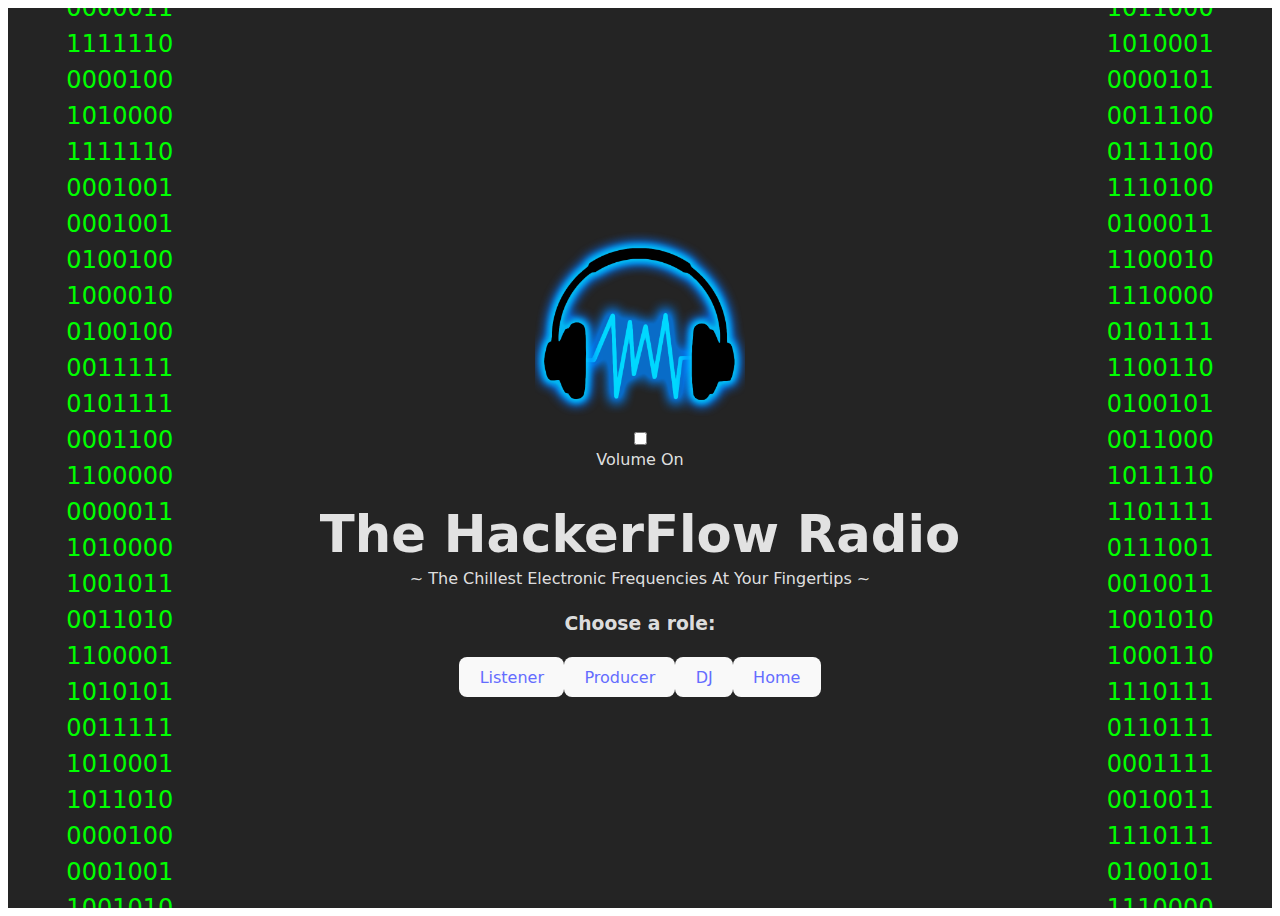
<file: frontend/index.html>
<!doctype html>
<html lang="en">
    <head>
        <meta charset="UTF-8" />
        <link rel="icon" type="image/png" href="https://img.icons8.com/external-kiranshastry-gradient-kiranshastry/64/external-headphones-communication-kiranshastry-gradient-kiranshastry.png" />
        <meta name="viewport" content="width=device-width, initial-scale=1.0" />
        <title>The HackerFlow Radio</title>
        <link href="group9.css" rel="stylesheet">
    </head>
    <body>
        
        <div class="body-wrapper">
            <div class="binary-left">
                <div class="binary-stream1"></div>
                <div class="binary-stream2"></div>
                <div class="binary-stream1"></div>
                <div class="binary-stream2"></div>
                <div class="binary-stream1"></div>
                <div class="binary-stream2"></div>
                <div class="binary-stream1"></div>
            </div>
            <div class="home-wrapper">
                <div class="title">
                    <img class="logo" src="assets/headphones.png" alt="headphones"/>
                    <input type="checkbox" id="volume-on" checked> Volume On
                    <audio id="logo-audio" src="./assets/techno-fest.mp3" preload="auto"></audio>
                    <script src="scripts/logo-music.js"></script>
                    
                    <h1>The HackerFlow Radio</h1>
                    <i>~ The Chillest Electronic Frequencies At Your Fingertips ~</i>
                    <h3>Choose a role:</h3>
                </div>
                <div class="navbar">
                    <button type="button"> <a href="pages/listener.html">Listener</a></button>
                    <button type="button"> <a href="pages/producer/index.html">Producer</a></button>
                    <button type="button"> <a href="pages/DJ.html">DJ</a></button>
                    <button type="button"> <a href="#">Home</a></button>
                </div>
            </div>
            <div class="binary-right">
                <div class="binary-stream1"></div>
                <div class="binary-stream2"></div>
                <div class="binary-stream1"></div>
                <div class="binary-stream2"></div>
                <div class="binary-stream1"></div>
                <div class="binary-stream2"></div>
                <div class="binary-stream1"></div>
            </div>
            <script src="scripts/binary-stream.js"></script>
        </div>
    </body>
</html>
</file>
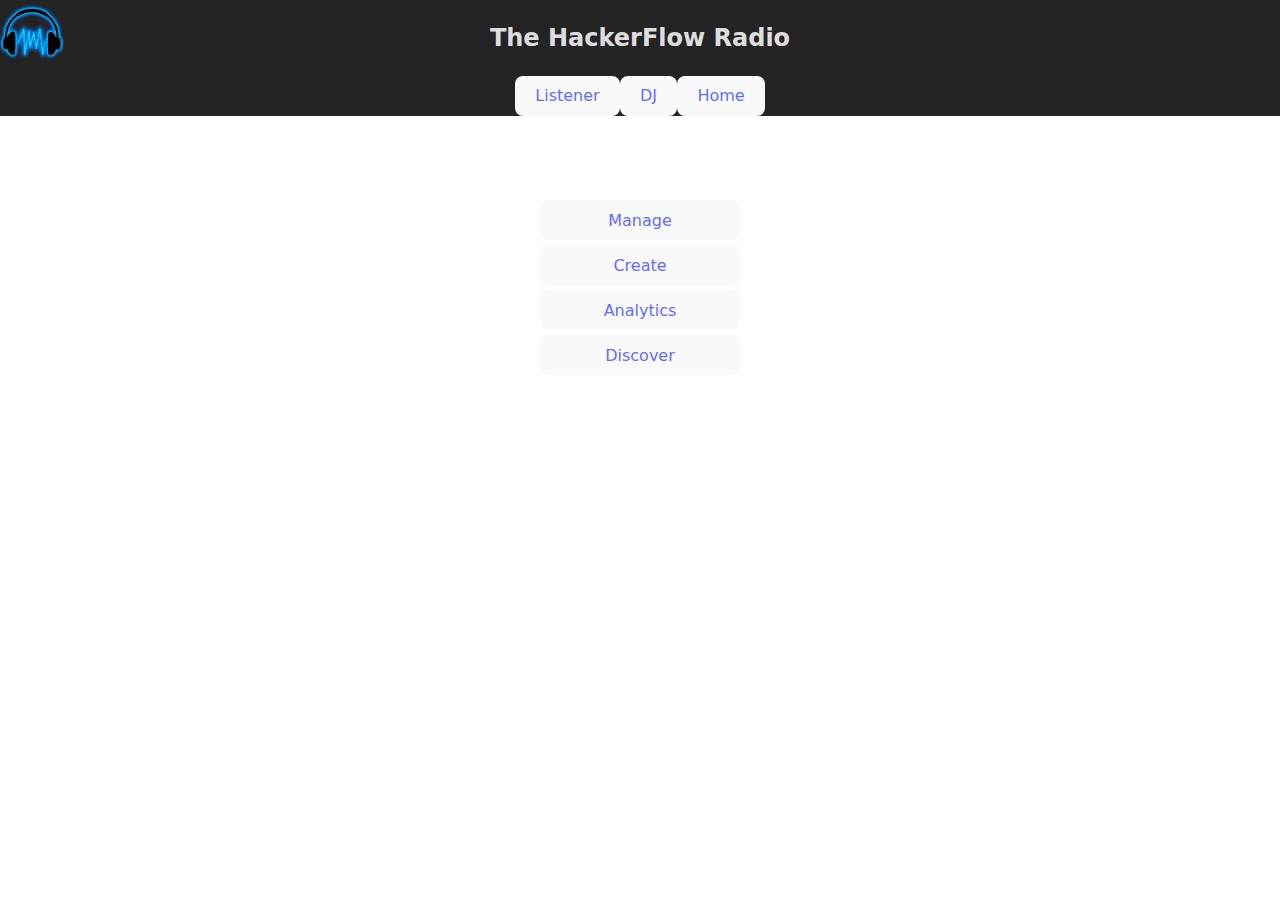
<file: frontend/pages/producer/index.html>
<!doctype html>
<html lang="en">
    <head>
        <meta charset="UTF-8" />
        <link rel="icon" type="image/png" href="https://img.icons8.com/external-kiranshastry-gradient-kiranshastry/64/external-headphones-communication-kiranshastry-gradient-kiranshastry.png" />
        <meta name="viewport" content="width=device-width, initial-scale=1.0" />
        <title>The HackerFlow Radio</title>
        <link href="../../styles/producer.css" rel="stylesheet">
    </head>
    <body style="margin: 0; padding: 0; position: relative;">
        <img class="logo" src="../../assets/headphones.png" alt="headphones" style="position: absolute; top: 0; left: 0; width: 64px; height: 64px;"/>
        
        <div class="home-wrapper" style="text-align: center; margin-top: 0;">
            <div class="title">
                <h2>The HackerFlow Radio</h2>
            </div>
            <div class="navbar">
                <button type="button"> <a href="../listener.html">Listener</a></button>
                <button type="button"> <a href="../DJ.html">DJ</a></button>
                <button type="button"> <a href="../../index.html">Home</a></button>
            </div>
        </div>

        <div style="position: absolute; top: 250%; left: 50%; transform: translate(-50%, -50%);">
            <ul style="list-style-type: none; padding: 0; margin: 0;">
                <li style="margin-bottom: 5px;"><button type="button" style="display: block; width: 200px; height: 40px;"><a href="manage.html">Manage</a></button></li>
                <li style="margin-bottom: 5px;"><button type="button" style="display: block; width: 200px; height: 40px;"><a href="create.html">Create</a></button></li>
                <li style="margin-bottom: 5px;"><button type="button" style="display: block; width: 200px; height: 40px;"><a href="analytics.html">Analytics</a></button></li>
                <li style="margin-bottom: 5px;"><button type="button" style="display: block; width: 200px; height: 40px;"><a href="discover.html">Discover</a></button></li>
            </ul>
        </div>        
        
        <div class="active-page-wrapper">
        </div>
    </body>
</html>
</file>
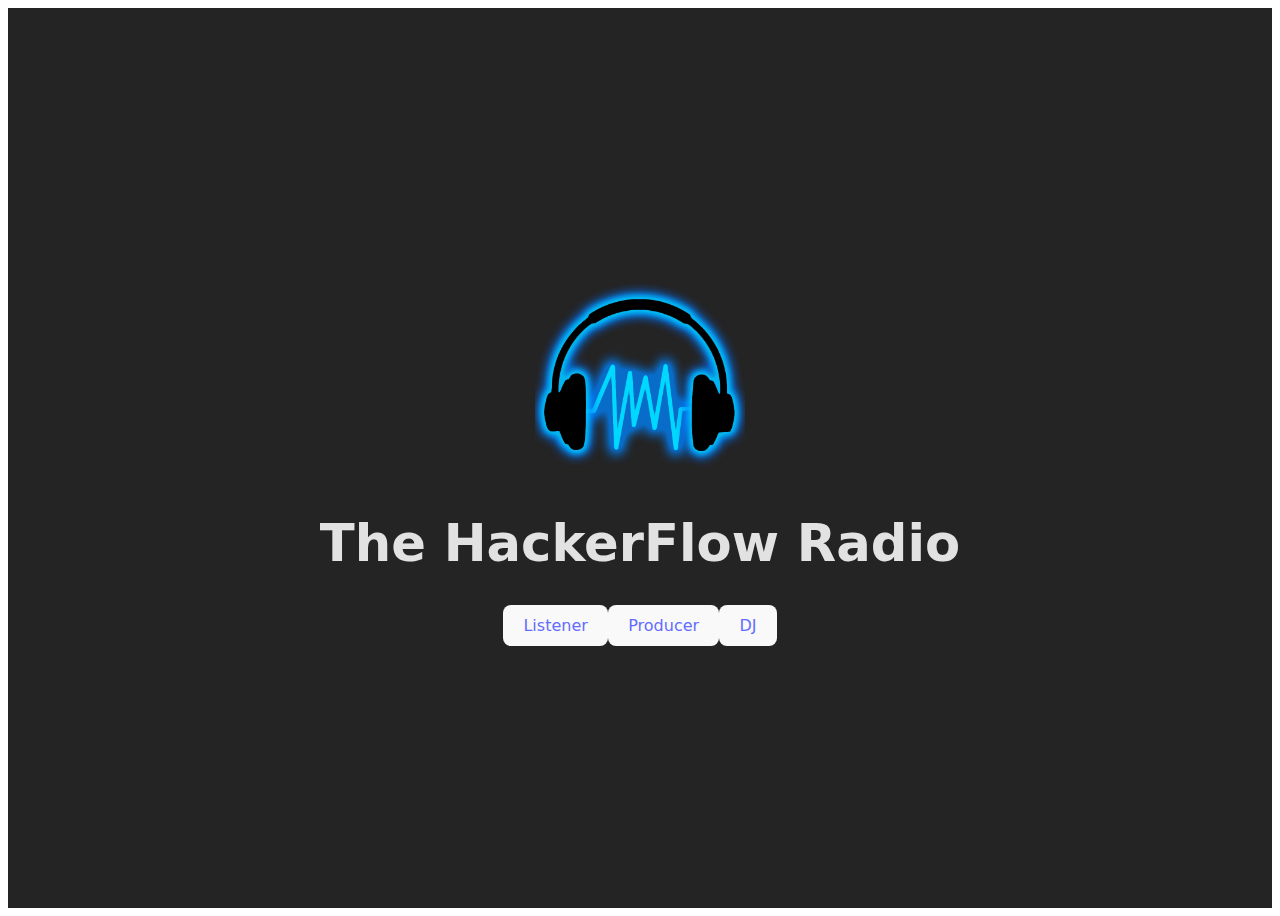
<file: frontend/common-index.html>
<!doctype html>
<html lang="en">
    <head>
        <meta charset="UTF-8" />
        <link rel="icon" type="image/png" href="https://img.icons8.com/external-kiranshastry-gradient-kiranshastry/64/external-headphones-communication-kiranshastry-gradient-kiranshastry.png" />
        <meta name="viewport" content="width=device-width, initial-scale=1.0" />
        <title>The HackerFlow Radio</title>
        <link href="common-styles.css" rel="stylesheet">
    </head>
    <body>
        <div class="body-wrapper">
            <div class="home-wrapper">
                <div class="title">
                    <img class="logo" src="assets/headphones.png" alt="headphones"/>
                    <h1>The HackerFlow Radio</h1>
                </div>
                <div class="navbar">
                    <button type="button"> <a href="pages/listener.html">Listener</a></button>
                    <button type="button"> <a href="pages/producer.html">Producer</a></button>
                    <button type="button"> <a href="pages/DJ.html">DJ</a></button>
                </div>
            </div>
            <div class="active-page-wrapper">
            </div>
        </div>
    </body>
</html>
</file>
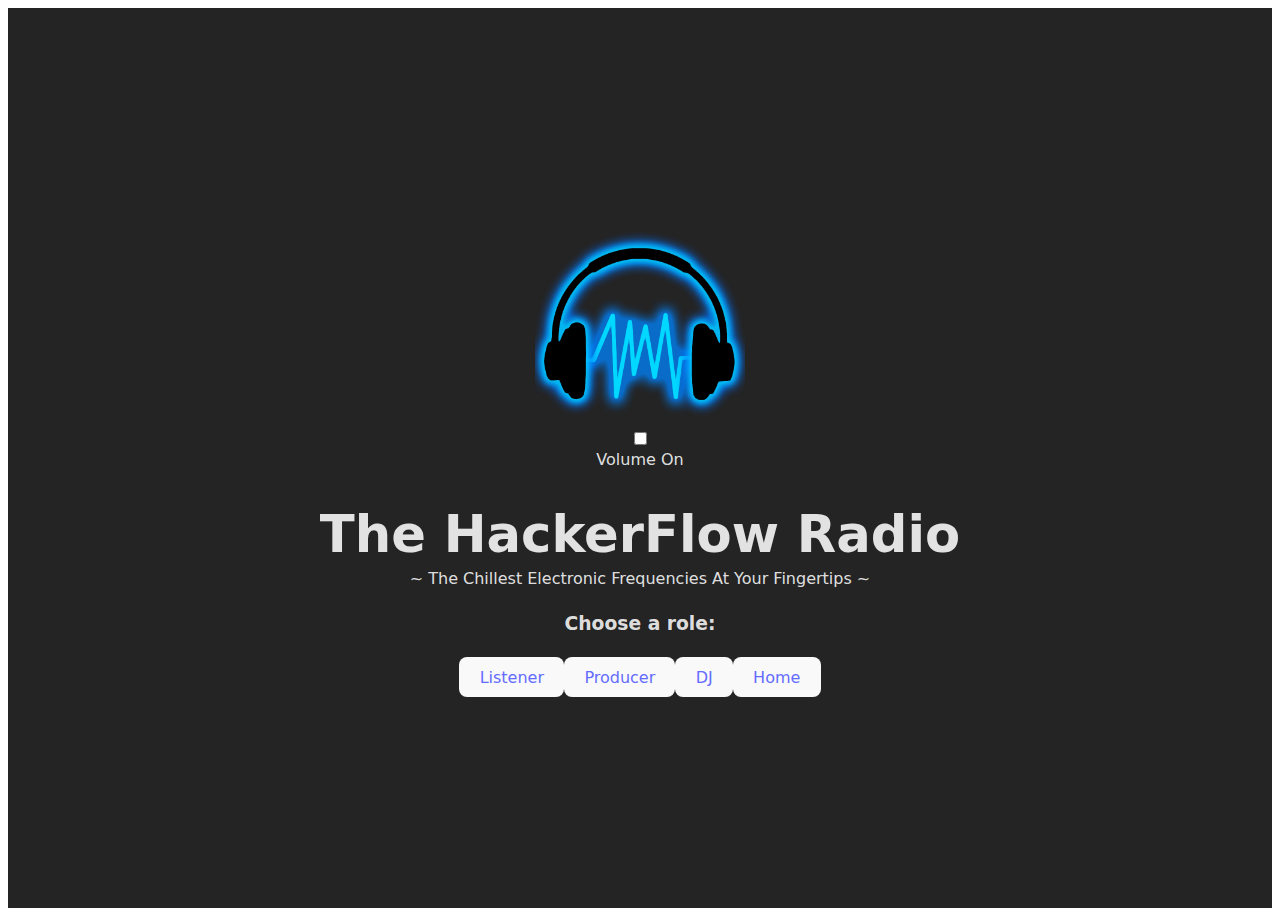
<file: frontend/pages/DJ.html>
<!doctype html>
<html lang="en">
    <head>
        <meta charset="UTF-8" />
        <link rel="icon" type="image/png" href="https://img.icons8.com/external-kiranshastry-gradient-kiranshastry/64/external-headphones-communication-kiranshastry-gradient-kiranshastry.png" />
        <meta name="viewport" content="width=device-width, initial-scale=1.0" />
        <title>The HackerFlow Radio</title>
        <link href="../group9.css" rel="stylesheet" type="text/css">
        <link href="../styles/dj.css" rel="stylesheet" type="text/css">
    </head>

    <body>
        <img class="logo" src="../assets/headphones.png" alt="headphones" style="position: absolute; top: 0; left: 0; width: 64px; height: 64px;"/>
        <div class="home-wrapper">
            <div class="title">
                <h2>The HackerFlow Radio</h2>
            </div>

            <div class="navbar">
                <button type="button"> <a href="../pages/listener.html">Listener</a></button>
                <button type="button"> <a href="../pages/producer/index.html">Producer</a></button>
                <button type="button" onclick="alert('Already here!')">DJ</button>
                <button type="button"> <a href="../index.html">Home</a></button>
            </div>
        </div>

        <div class="dj-body-wrapper">
            <div class="dj-name">
                <h1 id="dj-name"></h1>
                <button class="change-name">Change Name</button>
            </div>
            <div class = "dropdown">
                <label for="Time-Slots"></label> 
                <select name="Time-Slots" id="TimeSlots"> 
                    <div class="dropdown-content">
                        <option disabled="disabled" selected="selected" value="choose" selected>Choose a time slot</option>
                        <!-- <option value="12-2">12:00 - 2:00 PM</option> 
                        <option value="2-4">2:00 - 4:00 PM</option> 
                        <option value="4-6">4:00 - 6:00 PM</option> 
                        <option value="6-8">6:00 - 8:00 PM</option>  -->
                    </div>
                </select>
            </div>
            <div class="dj-song-body">
                <table>
                    <tr style="background-color: gray">
                        <th colspan="2" style="font-size: 20px;">Playlist</th>
                    </tr>
                    <tr>
                        <td> 
                            1
                        </td>
                        <td>Segment 1</td>
                    </tr>
                    <tr>
                        <td>
                           2
                        </td>
                        <td>Segment 2</td>
                    </tr>
                    <tr>
                        <td>
                           3
                        </td>
                        <td>Segment 3</td>
                    </tr>
                    <tr>
                        <td>
                            4
                        </td>
                        <td>Segment 4</td>
                    </tr>
                </table>
                <br>
                <button type="button"> <a href="../pages/Search.html">Edit Playlist</a></button>
            </div>
        </div>
        <script src="../scripts/dj.js"></script>
    </body>
</html>
</file>
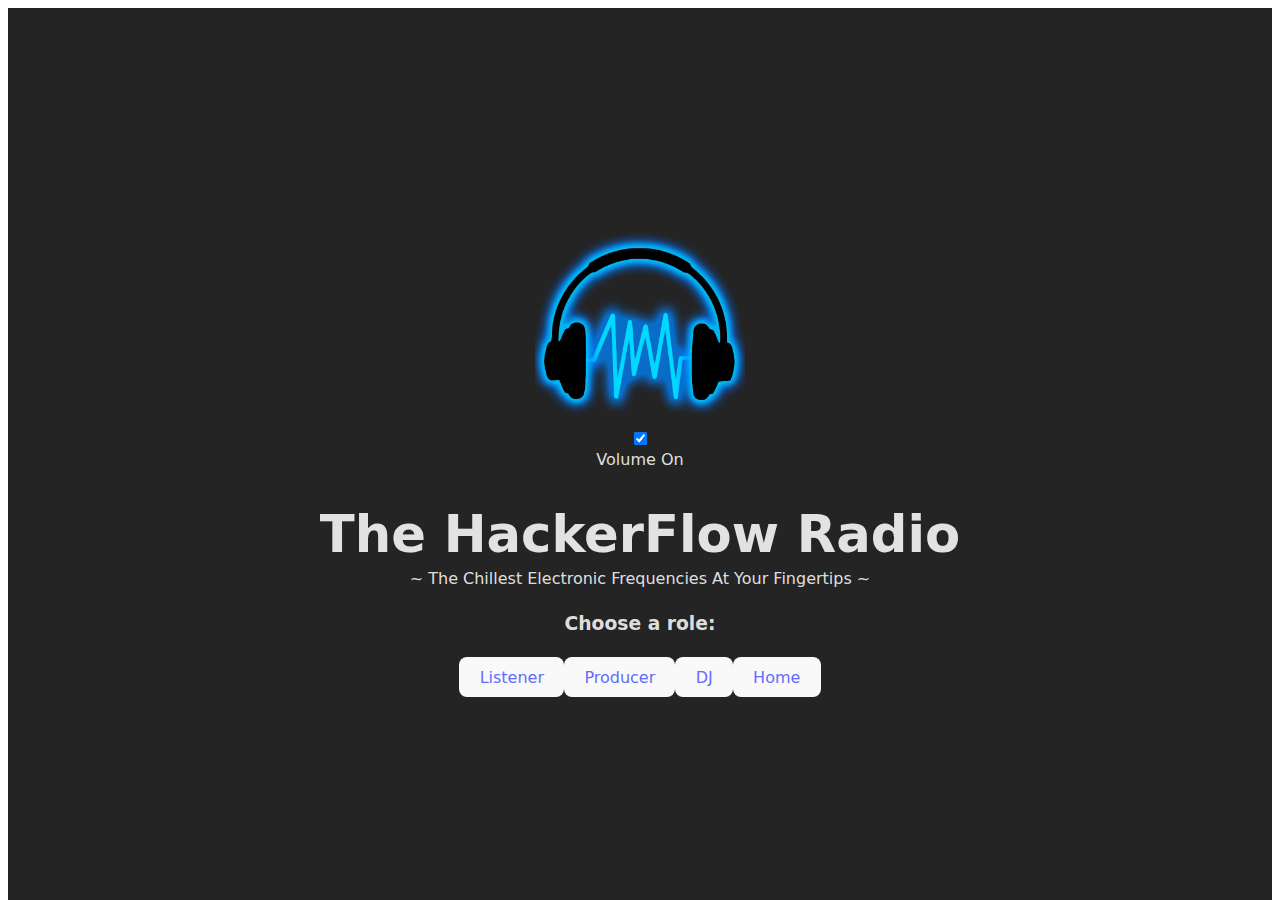
<file: frontend/pages/listener.html>
<!doctype html>
<html lang="en">
    <head>
        <link href="../group9.css" rel="stylesheet" type="text/css">
        <link href="../styles/listener.css" rel="stylesheet" type="text/css">
    </head>
    <body>
        <!----- App Title ----->
        <div class="common-title">
            <img class="logo" src="../assets/headphones.png" alt="headphones" style="width: 64px; height: 64px; padding-right: 10px;"/>
            <h2>The HackerFlow Radio</h2>
        </div>

        <!----- Navigation ----->
        <div class="navbar">
            <button type="button" onclick="alert('Already logging in!')">Listener</button>                
            <button type="button"> <a href="../pages/producer.html">Producer</a></button>
            <button type="button"> <a href="../pages/DJ.html">DJ</a></button>
            <button type="button" onclick="logout()"> <a href="../index.html">Logout</a></button>
        </div>

        <div class="listener-body-wrapper">
            <!----- Welcome message ----->
            <h1 id="listener-name" style="margin: 20px;"></h1>
            <button class="change-name">Change Name</button>

            <!----- Beginning of page body (contains boxes: Preferences and Songs) ----->
            <div class="listener-sub-body-wrapper">
                <!----- PREFERENCES (LEFT BOX) ----->
                <div class="listener-preference-body">
                    <!-- Search -->  
                    <h3>Search a Song:</h3>
                    <div class="listener-search">
                        <!-- No name by default -->
                        <form name="song-form" onsubmit="return validateForm(event)">
                            <label>Song:</label>
                            <input id="search-song" name="search-song" type="text" class="search-input">
                            <input id="search" type="submit" value="Search">
                        </form>
                    </div>   
                    <div class="error-message-container">
                        <p id="error-message" class="error-message"></p>
                    </div>
                    <!-- Genre -->            
                    <h3 style="margin-top: 0;">Select your Genre:</h3>
                    <div class="listener-genre">  
                        <!-- All by default -->                       
                        <button class="genre-button1" type="button">Electronic</button>
                        <button class="genre-button2" type="button">Lo-Fi</button>
                        <button class="genre-button3" type="button">Ambient</button>
                        <button class="genre-button4" type="button">Classical</button>
                    </div>
                    <!-- DJ -->  
                    <h3> Select your DJ:</h3>
                    <div class="listener-dj">
                        <select id="DJ" name="DJ">
                            <!-- All by default -->
                            <option value="AllDJ">All DJ</option>
                            <option value="DJ 1">DJ 1</option>
                            <option value="DJ 2">DJ 2</option>
                            <option value="DJ 3">DJ 3</option>
                        </select>
                    </div>
                </div>

                <!----- DISPLAY SONGS (RIGHT BOX) ----->
                <div class="listener-song-body">
                    <div class="listener-song-checkbox">
                        <!-- Table header -->
                        <ul>
                            <li>
                                <label class="form-control">
                                    <input type="checkbox" name="checkbox" />
                                    Top 5
                                </label>
                            </li>
                            <li>
                                <label class="form-control">
                                    <input type="checkbox" name="checkbox" />
                                    Top 10
                                </label> 
                            </li>
                        </ul>
                        <h2>Upcoming Songs</h2>
                    </div>

                    <!-- Songs Table -->
                    <div class="table-section">
                        <table>
                            <tr style="background-color: gray">
                                <th style="width:35%;">DJ</th>
                                <th style="width:85%;">Songs</th>
                            </tr>
                            <tr>
                                <td> 
                                    <img width="25" height="25" src="https://img.icons8.com/ultraviolet/40/test-account.png" alt="test-account" style="padding-right: 10px;"/>
                                    DJ 1
                                </td>
                                <td>Song 1</td>
                            </tr>
                            <tr>
                                <td>
                                    <img width="25" height="25" src="https://img.icons8.com/ultraviolet/40/test-account.png" alt="test-account" style="padding-right: 10px;"/>
                                    DJ 2
                                </td>
                                <td>Song 2</td>
                            </tr>
                            <tr>
                                <td>
                                    <img width="25" height="25" src="https://img.icons8.com/ultraviolet/40/test-account.png" alt="test-account" style="padding-right: 10px;"/>
                                    DJ 3
                                </td>
                                <td>Song 3</td>
                            </tr>
                            <tr>
                                <td>
                                    <img width="25" height="25" src="https://img.icons8.com/ultraviolet/40/test-account.png" alt="test-account" style="padding-right: 10px;"/>
                                    DJ 4
                                </td>
                                <td>Song 4</td>
                            </tr>
                            <tr>
                                <td>&nbsp;</td>
                                <td>Song 5</td>
                            </tr>
                            <tr>
                                <td>&nbsp;</td>
                                <td>Song 6</td>
                            </tr>
                        </table>
                    </div>
                </div>
            </div>
        </div>

        <!----- SCRIPTS ----->
        <script src="../scripts/login.js"></script>
        <script src="../scripts/listener.js"></script>
    </body>
</html>
</file>
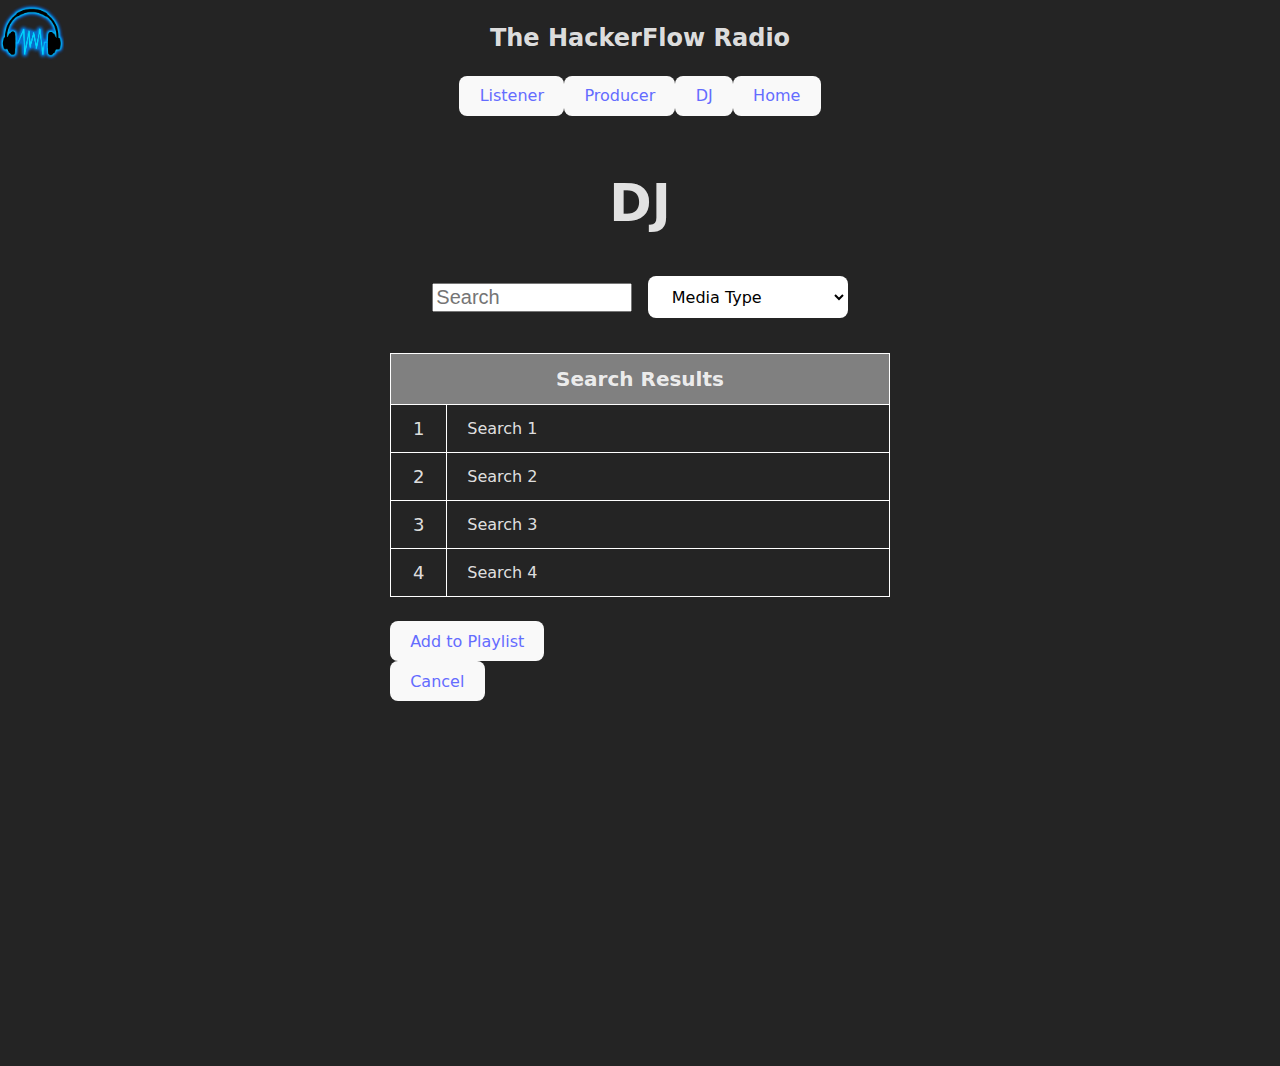
<file: frontend/pages/Search.html>
<!doctype html>
<html lang="en">
    <head>
        <meta charset="UTF-8" />
        <link rel="icon" type="image/png" href="https://img.icons8.com/external-kiranshastry-gradient-kiranshastry/64/external-headphones-communication-kiranshastry-gradient-kiranshastry.png" />
        <meta name="viewport" content="width=device-width, initial-scale=1.0" />
        <title>The HackerFlow Radio</title>
        <link href="../group9.css" rel="stylesheet" type="text/css">
        <link href="../styles/dj.css" rel="stylesheet" type="text/css">
    </head>
    <body>
        <img class="logo" src="../assets/headphones.png" alt="headphones" style="position: absolute; top: 0; left: 0; width: 64px; height: 64px;"/>
        <div class="home-wrapper">
            <div class="title">
                <h2>The HackerFlow Radio</h2>
            </div>
            <div class="navbar">
                <button type="button"> <a href="../pages/listener.html">Listener</a></button>
                <button type="button"> <a href="../pages/producer/index.html">Producer</a></button>
                <button type="button"> <a href="../pages/DJ/DJ.html">DJ</a></button>
                <button type="button"> <a href="../index.html">Home</a></button>
            </div>
        </div>

        <div class="dj-body-wrapper">
            <div class="dj-title">
                <h1>DJ</h1>
            </div>
            <div class="search-filter">
                <div class="search-box">
                    <input type="search" id="search" placeholder="Search" />
                </div>
                &nbsp;&nbsp;&nbsp;
                <div class = "dropdown-media">
                    <select name="Media Type" id="Media Type"> 
                        <div class="dropdown-content">
                            <option disabled="disabled" selected="selected" value="choose" selected>Media Type</option>
                            <option value="Any">Any</option> 
                            <option value="Song">Song</option> 
                            <option value="Ad">Ad</option> 
                            <option value="Talk Segment">Talk Segment</option> 
                        </div>
                    </select>
                </div>
            </div>
            <div class="dj-song-body">
                <table>
                    <tr style="background-color: gray">
                        <th colspan="2" style="font-size: 20px;">Search Results</th>
                    </tr>
                    <tr>
                        <td> 
                            1
                        </td>
                        <td>Search 1</td>
                    </tr>
                    <tr>
                        <td>
                           2
                        </td>
                        <td>Search 2</td>
                    </tr>
                    <tr>
                        <td>
                           3
                        </td>
                        <td>Search 3</td>
                    </tr>
                    <tr>
                        <td>
                            4
                        </td>
                        <td>Search 4</td>
                    </tr>
                </table>
                <br>
                <button type="button"> <a href="">Add to Playlist</a></button>
                <div class="divider"></div>
                <button type="button"> <a href="../pages/DJ.html">Cancel</a></button>
            </div>
        </div>
    </body>
</html>
</file>
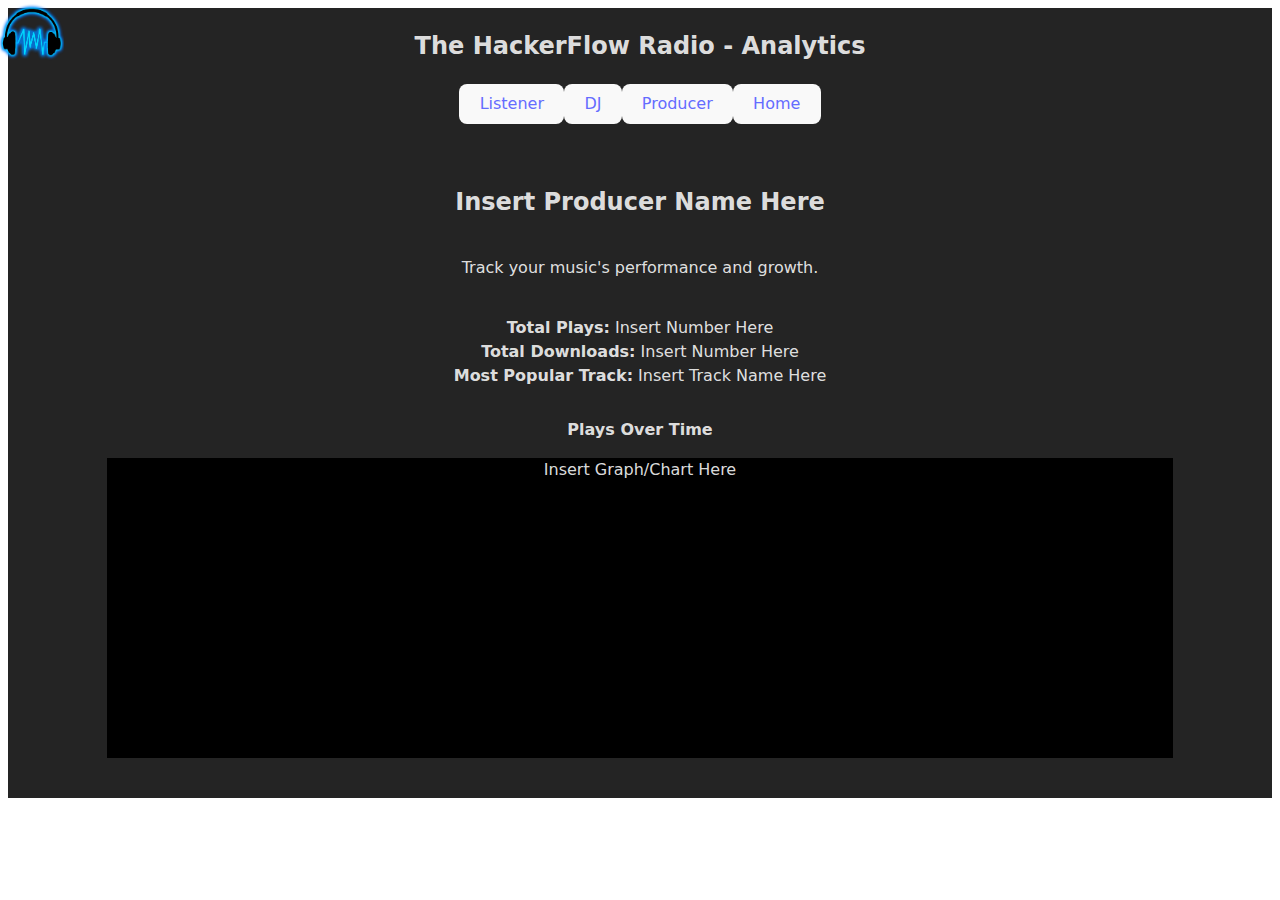
<file: frontend/pages/producer/analytics.html>
<!DOCTYPE html>
<html lang="en">
   <head>
      <meta charset="UTF-8">
      <meta name="viewport" content="width=device-width, initial-scale=1.0">
      <title>Music Analytics Dashboard</title>
      <link rel="stylesheet" href="../../styles/producer.css">
   </head>
   <body>
      <img class="logo" src="../../assets/headphones.png" alt="headphones"
         style="position: absolute; top: 0; left: 0; width: 64px; height: 64px;" />
      <div class="home-wrapper" style="text-align: center; margin-top: 0;">
         <div class="title">
            <h2>The HackerFlow Radio - Analytics</h2>
         </div>
         <div class="navbar">
            <button type="button"> <a href="../listener.html">Listener</a></button>
            <button type="button"> <a href="../DJ.html">DJ</a></button>
            <button type="button"> <a href="index.html">Producer</a></button>
            <button type="button"> <a href="../../index.html">Home</a></button>
         </div>
      </div>

      <!-- Main content -->
      <div class="home-wrapper" style="text-align: center; padding: 40px;">
         <!-- Title Section -->
         <div class="title">
            <h2>Insert Producer Name Here</h2>
            <p>Track your music's performance and growth.</p>
         </div>

         <!-- Analytics Overview -->
         <div style="margin-top: 20px;">
            <strong>Total Plays:</strong> Insert Number Here<br>
            <strong>Total Downloads:</strong> Insert Number Here<br>
            <strong>Most Popular Track:</strong> Insert Track Name Here<br>
         </div>

         <!-- Graphs/Charts (placeholders) -->
         <div style="margin-top: 30px;">
            <p><strong>Plays Over Time</strong></p>
            <div style="background-color: #000000; width: 90%; height: 300px; margin: auto;">Insert Graph/Chart Here</div>
         </div>
      </div>
   </body>
</html>
</file>
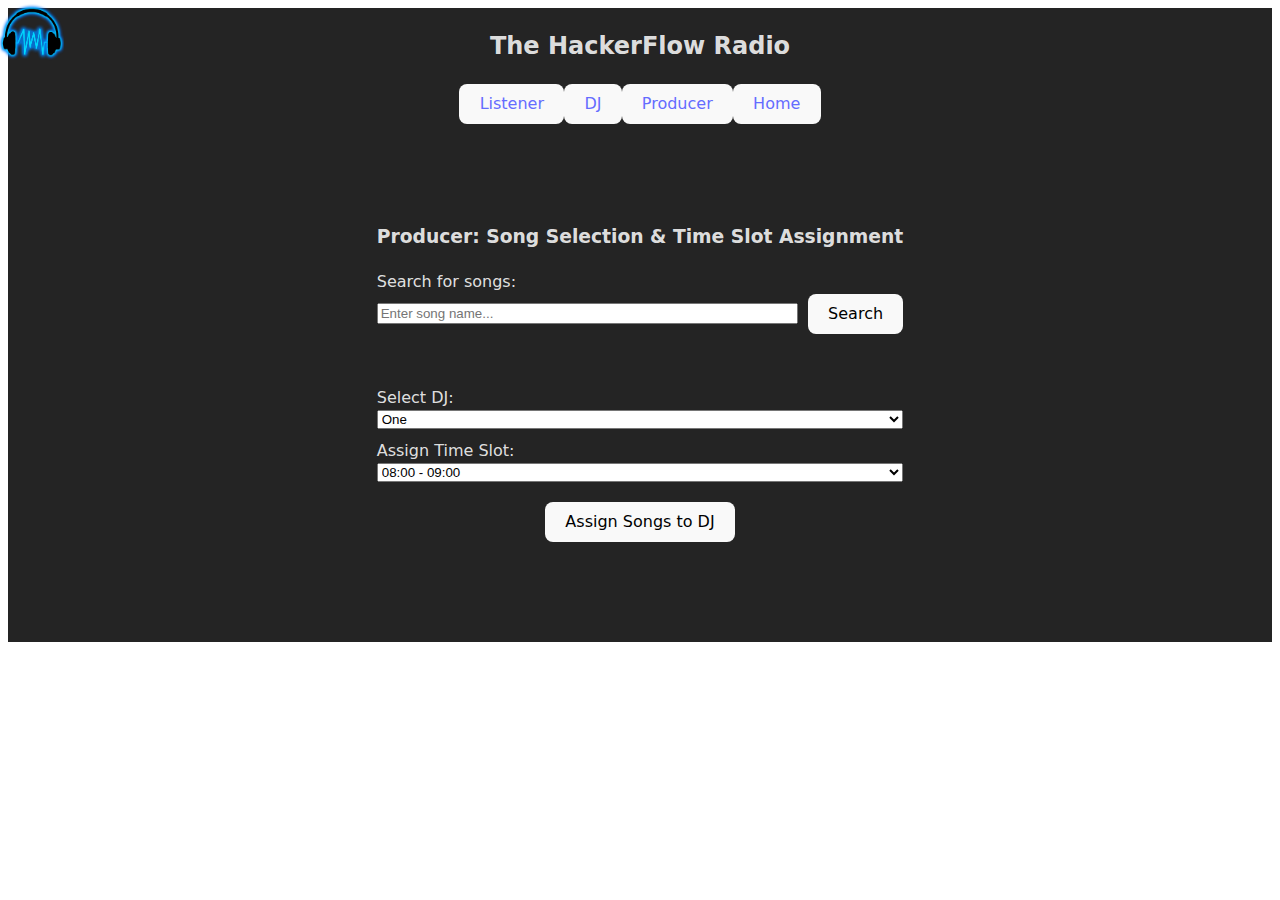
<file: frontend/pages/producer/create.html>
<!DOCTYPE html>
<html lang="en">

<head>
   <meta charset="UTF-8">
   <meta name="viewport" content="width=device-width, initial-scale=1.0">
   <title>Create</title>
   <link rel="stylesheet" href="../../styles/producer.css">
</head>

<body>

   <img class="logo" src="../../assets/headphones.png" alt="headphones"
      style="position: absolute; top: 0; left: 0; width: 64px; height: 64px;" />
   <div class="home-wrapper" style="text-align: center; margin-top: 0;">
      <div class="title">
         <h2>The HackerFlow Radio</h2>
      </div>
      <div class="navbar">
         <button type="button"> <a href="../listener.html">Listener</a></button>
         <button type="button"> <a href="../DJ.html">DJ</a></button>
         <button type="button"> <a href="index.html">Producer</a></button>
         <button type="button"> <a href="../../index.html">Home</a></button>
      </div>
   </div>

   <!-- Main content -->
   <div class="home-wrapper" style="text-align: center; padding: 40px; justify-content: center; align-items: center;">
      <div class="home-wrapper" style="padding: 40px; display: flex; flex-direction: column; align-items: flex-start; justify-content: center; align-items: center;">
         <div class="active-page-wrapper">
            <h3 style="text-align: left;">Producer: Song Selection & Time Slot Assignment</h3>
            <form action="#" method="post" style="width: 100%;">
               <!-- Song Selection -->
               <div class="song-selection"
                  style="display: flex; flex-direction: column; align-items: flex-start; width: 100%;">
                  <label for="song-search" style="margin-right: 10px;">Search for songs:</label>
                  <div style="display: flex; align-items: center; width: 100%;">
                     <input type="text" id="song-search" name="song-search" placeholder="Enter song name..."
                        style="flex: 1;">
                     <button type="submit" style="margin-left: 10px;">Search</button>
                  </div>
                  <ul id="song-list" style="width: 100%; max-height: 200px; overflow-y: auto; list-style-type: none; text-align: left;">
                  </ul>
               </div>

               <!-- DJ and Time Slot Assignment -->
               <div class="dj-time-slot"
                  style="display: flex; flex-direction: column; align-items: flex-start; margin-top: 20px; width: 100%;">
                  <label for="dj-select" style="margin-right: 10px;">Select DJ:</label>
                  <select id="dj-select" name="dj-select" style="margin-bottom: 10px; width: 100%;">
                     <!-- Example DJ Options -->
                     <!-- <option value="dj1">DJ Name 1</option> -->
                     <!-- <option value="dj2">DJ Name 2</option> -->
                  </select>
                  <label for="time-slot" style="margin-right: 10px;">Assign Time Slot:</label>
                  <select id="time-slot" name="time-slot" style="width: 100%;"></select>
               </div>
               <button type="submit" style="margin-top: 20px;" onclick="console.log('assigned')">Assign Songs to DJ</button>
               <div id="message" style="margin-top: 20px;"></div>
            </form>
         </div>
      </div>
   </div>
   <script src="../../scripts/producer/create.js"></script>
</body>

</html>
</file>
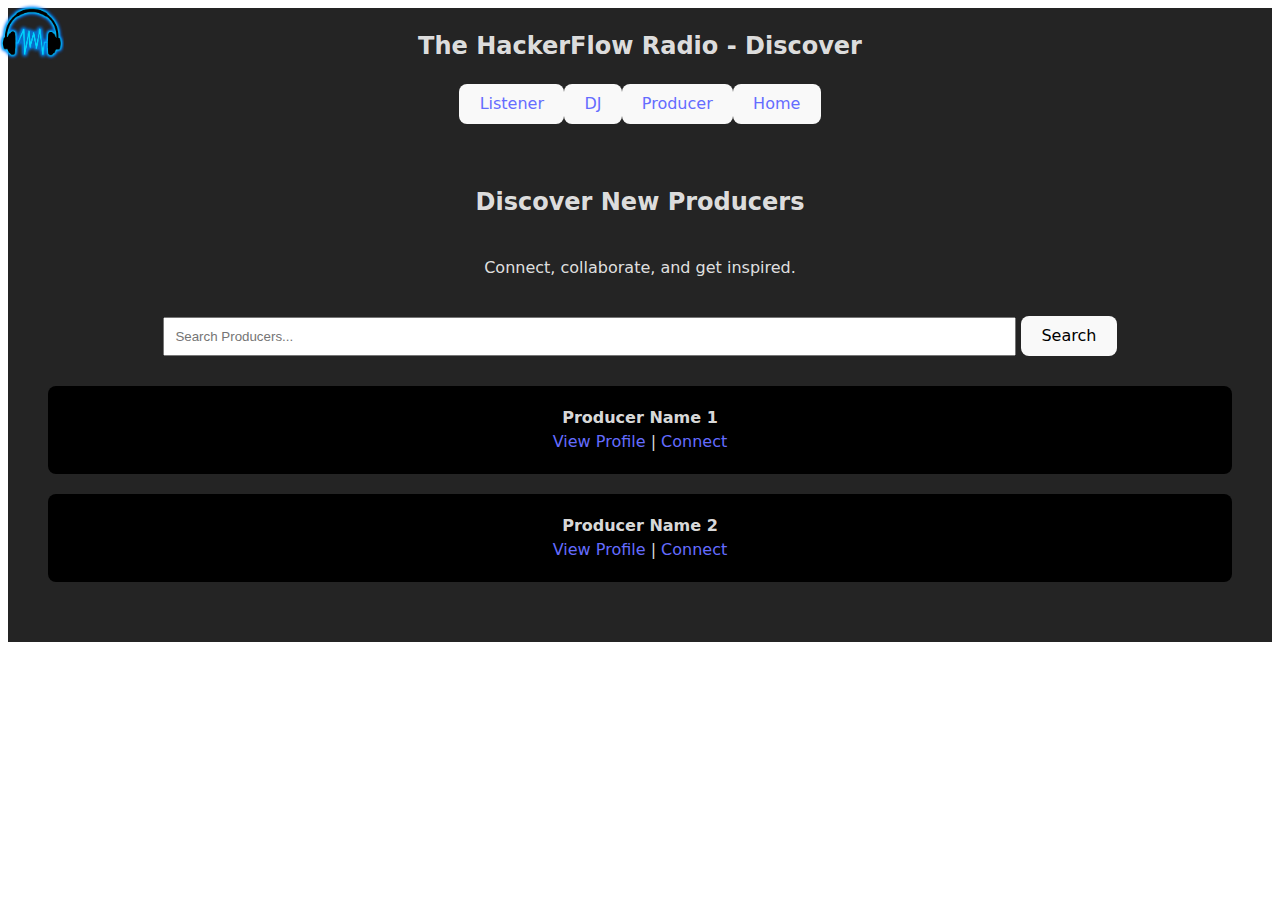
<file: frontend/pages/producer/discover.html>
<!DOCTYPE html>
<html lang="en">
   <head>
      <meta charset="UTF-8">
      <meta name="viewport" content="width=device-width, initial-scale=1.0">
      <title>Discover Producers</title>
      <link rel="stylesheet" href="../../styles/producer.css">
   </head>
   <body>
      <!-- Logo and Navbar from Previous Reference -->
      <img class="logo" src="../../assets/headphones.png" alt="headphones"
         style="position: absolute; top: 0; left: 0; width: 64px; height: 64px;" />
      <div class="home-wrapper" style="text-align: center; margin-top: 0;">
         <div class="title">
            <h2>The HackerFlow Radio - Discover</h2>
         </div>
         <div class="navbar">
            <button type="button"> <a href="../listener.html">Listener</a></button>
            <button type="button"> <a href="../DJ.html">DJ</a></button>
            <button type="button"> <a href="index.html">Producer</a></button>
            <button type="button"> <a href="../../index.html">Home</a></button>
         </div>
      </div>

      <!-- Main content -->
      <div class="home-wrapper" style="text-align: center; padding: 40px;">
         <!-- Title Section -->
         <div class="title">
            <h2>Discover New Producers</h2>
            <p>Connect, collaborate, and get inspired.</p>
         </div>

         <!-- Search Bar (placeholder) -->
         <div style="margin-top: 20px;">
            <input type="text" placeholder="Search Producers..." style="width: 70%; padding: 10px;">
            <button type="button">Search</button>
         </div>

         <!-- List of Producers (placeholders) -->
         <ul style="list-style-type: none; padding: 0; margin-top: 30px;">
            <!-- Producer 1 -->
            <li style="background-color: #000000; padding: 20px; margin-bottom: 20px; border-radius: 8px;">
               <strong>Producer Name 1</strong><br>
               <a href="#">View Profile</a> | <a href="#">Connect</a>
            </li>

            <!-- Producer 2 -->
            <li style="background-color: #000000; padding: 20px; margin-bottom: 20px; border-radius: 8px;">
               <strong>Producer Name 2</strong><br>
               <a href="#">View Profile</a> | <a href="#">Connect</a>
            </li>
            <!-- Add more producers similarly -->
         </ul>
      </div>
   </body>
</html>
</file>
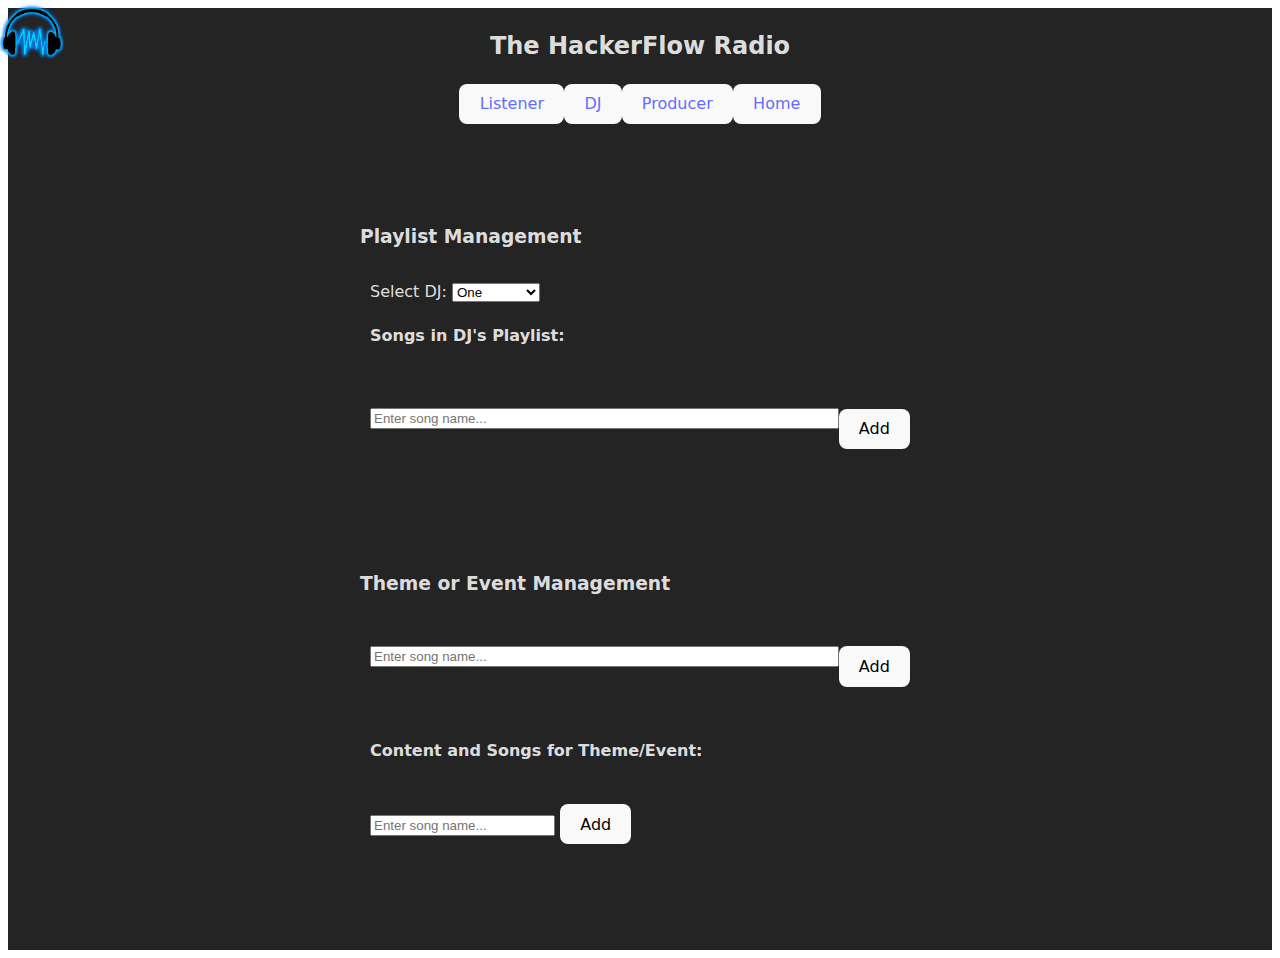
<file: frontend/pages/producer/manage.html>
<!DOCTYPE html>
<html lang="en">

<head>
   <meta charset="UTF-8">
   <meta name="viewport" content="width=device-width, initial-scale=1.0">
   <title>Music Manager Page</title>
   <link rel="stylesheet" href="../../styles/producer.css">
</head>

<body>
   <img class="logo" src="../../assets/headphones.png" alt="headphones"
      style="position: absolute; top: 0; left: 0; width: 64px; height: 64px;" />
   <div class="home-wrapper" style="text-align: center; margin-top: 0;">
      <div class="title">
         <h2>The HackerFlow Radio</h2>
      </div>
      <div class="navbar">
         <button type="button"> <a href="../listener.html">Listener</a></button>
         <button type="button"> <a href="../DJ.html">DJ</a></button>
         <button type="button"> <a href="index.html">Producer</a></button>
         <button type="button"> <a href="../../index.html">Home</a></button>
      </div>
   </div>

   <!-- Main content -->
   <div style="max-width: 600px; margin: 40px auto 0; padding: 20px;">
      <!-- Playlist Management Section -->
      <div style="padding: 20px; margin-bottom: 20px;">
         <h3>Playlist Management</h3>
         <div style="padding: 10px;">
            <label for="dj-playlist-select">Select DJ:</label>
            <select id="dj-playlist-select"></select>
         </div>
         <div style="padding: 10px;">
            <h4 style="margin-top: 0;">Songs in DJ's Playlist:</h4>
            <ul id="dj-songs-list"></ul>
         </div>
         <div style="padding: 10px;">
            <div style="display: flex; flex-direction: column; align-items: start; width: 100%;">
               <div style="display: flex; align-items: center; width: 100%;">
                  <input type="text" id="add-song-to-dj" placeholder="Enter song name..." style="flex: 1;">
                  <button id="add-song-btn" type="submit" style="margin-top: 20px;" onclick="console.log('added')">Add</button>
               </div>
               <ul id="add-dj-song-list"
                  style="width: 100%; max-height: 100px; overflow-y: auto; list-style-type: none; text-align: left;">
               </ul>
            </div>
         </div>
      </div>

      <!-- Theme or Event Management Section -->
      <div style="padding: 20px; margin-bottom: 20px;">
         <h3>Theme or Event Management</h3>
         <div style="padding: 10px;">
            <div style="display: flex; flex-direction: column; align-items: start; width: 100%;">
               <div style="display: flex; align-items: center; width: 100%;">
                  <input type="text" id="theme-song-input" placeholder="Enter song name..." style="flex: 1;">
                  <button id="add-song-to-theme-btn" type="submit" style="margin-top: 20px;" onclick="console.log('added')">Add</button>
               </div>
               <ul id="add-theme-song-list"
                  style="width: 100%; max-height: 100px; overflow-y: auto; list-style-type: none; text-align: left;">
               </ul>
            </div>
         </div>
         <div style="padding: 10px;">
            <h4 style="margin-top: 0;">Content and Songs for Theme/Event:</h4>
            <input type="text" id="theme-song-input" placeholder="Enter song name...">
            <button id="add-song-to-theme-btn" type="submit" style="margin-top: 20px;" onclick="console.log('added')">Add</button>
         </div>
         <div style="padding: 10px;">
            <ul id="theme-songs-list"></ul>
         </div>
      </div>

      <script src="../../scripts/producer/manage.js"></script>
</body>

</html>
</file>
<file: frontend/group9.css>
body {
    font-family: Inter, system-ui, Avenir, Helvetica, Arial, sans-serif;
    line-height: 1.5;
    font-weight: 400;
  
    color-scheme: light dark;
    color: rgba(255, 255, 255, 0.87);
    background-color: #242424;
  
    font-synthesis: none;
    text-rendering: optimizeLegibility;
    -webkit-font-smoothing: antialiased;
    -moz-osx-font-smoothing: grayscale;
    -webkit-text-size-adjust: 100%;
  }

.body-wrapper {
    margin: 0;
    display: flex;
    justify-content: space-around;
    align-items: center;
    place-items: center;
    min-width: 320px;
    min-height: 100vh;
  }

  a {
    font-weight: 500;
    color: #646cff;
    text-decoration: inherit;
  }
  a:hover {
    color: #535bf2;
  }

  h1 {
    font-size: 3.2em;
    line-height: 1.1;
  }

  .title h1 {
    margin-bottom: 5px;
  }

  button,
  select {
    border-radius: 8px;
    border: 1px solid transparent;
    padding: 0.6em 1.2em;
    font-size: 1em;
    font-weight: 500;
    font-family: inherit;
    background-color: #1a1a1a;
    cursor: pointer;
    transition: border-color 0.25s;
  }
  button:hover {
    border-color: #646cff;
  }
  button:focus,
  button:focus-visible {
    outline: 4px auto -webkit-focus-ring-color;
  }

  @media (prefers-color-scheme: light) {
    :root {
      color: #213547;
      background-color: #ffffff;
    }
    a:hover {
      color: #747bff;
    }
    button {
      background-color: #f9f9f9;
    }
  }

.home-wrapper .title {
    display: flex;
    flex-direction: column;
    align-items: center;
}

.navbar {
    display: flex;
    justify-content: center;
}

  .logo {
    width: 30%;
    height: 30%;
  }
  
  @keyframes pulse-animation {
    0% {
      transform: scale(1);
    }
    50% {
      transform: scale(1.1);
    }
    100% {
      transform: scale(1);
    }
  }
  
  .logo:hover {
      transform: scale(1);
      animation: pulse-animation .5s infinite;
  }

.binary-left,
.binary-right {
    height: 100vh;
    display: flex;
    align-items: center;
    justify-content: center;
    overflow: hidden;
}

.binary-left .binary-stream1,
.binary-right .binary-stream1,
.binary-left .binary-stream2,
.binary-right .binary-stream2 {
    font-size: 24px;
    color: #00ff00; /* Change the color to your preference */
    white-space: nowrap;
}

.binary-left .binary-stream1,
.binary-right .binary-stream1 {
  animation: animateBinary1 5s linear infinite;
}

.binary-left .binary-stream2,
.binary-right .binary-stream2 {
  animation: animateBinary2 5s linear infinite;
}

@keyframes animateBinary1 {
    0% {
        /* transform: translateY(0); */
        opacity: 1;
    }
    25% {
        opacity: 0.5;
    }
    50% {
      opacity: 0;
    }
    75% {
      opacity: 0.5;
    }
    100% {
      /* transform: translateY(calc(100vh - 1em));  */
      opacity: 1;
    }
}

@keyframes animateBinary2 {
  0% {
      transform: translateY(0);
      opacity: 0.5;
  }
  25% {
      opacity: 1;
  }
  50% {
    opacity: 0.5;
  }
  75% {
    opacity: 1;
  }
  100% {
    /* transform: translateY(calc(100vh - 1em));  */
    opacity: 0.5;
  }
}
</file>
<file: frontend/styles/producer.css>
body {
   font-family: Inter, system-ui, Avenir, Helvetica, Arial, sans-serif;
   line-height: 1.5;
   font-weight: 400;
 
   color-scheme: light dark;
   color: rgba(255, 255, 255, 0.87);
   background-color: #242424;
 
   font-synthesis: none;
   text-rendering: optimizeLegibility;
   -webkit-font-smoothing: antialiased;
   -moz-osx-font-smoothing: grayscale;
   -webkit-text-size-adjust: 100%;
 }

 a {
   font-weight: 500;
   color: #646cff;
   text-decoration: inherit;
 }
 a:hover {
   color: #535bf2;
 }

 .title h1 {
   font-size: 3.2em;
   line-height: 1.1;
 }

 button {
   border-radius: 8px;
   border: 1px solid transparent;
   padding: 0.6em 1.2em;
   font-size: 1em;
   font-weight: 500;
   font-family: inherit;
   background-color: #1a1a1a;
   cursor: pointer;
   transition: border-color 0.25s;
 }
 button:hover {
   border-color: #646cff;
 }
 button:focus,
 button:focus-visible {
   outline: 4px auto -webkit-focus-ring-color;
 }

 @media (prefers-color-scheme: light) {
   :root {
     color: #213547;
     background-color: #ffffff;
   }
   a:hover {
     color: #747bff;
   }
   button {
     background-color: #f9f9f9;
   }
 }

.home-wrapper .title {
   display: flex;
   flex-direction: column;
   align-items: center;
}

.navbar {
   display: flex;
   justify-content: center;
}

 .logo {
   width: 30%;
   height: 30%;
 }
 
 @keyframes pulse-animation {
   0% {
     transform: scale(1);
   }
   50% {
     transform: scale(1.1);
   }
   100% {
     transform: scale(1);
   }
 }
 
 .logo:hover {
     transform: scale(1);
     animation: pulse-animation .5s infinite;
 }
</file>
<file: frontend/common-styles.css>
body {
    font-family: Inter, system-ui, Avenir, Helvetica, Arial, sans-serif;
    line-height: 1.5;
    font-weight: 400;
  
    color-scheme: light dark;
    color: rgba(255, 255, 255, 0.87);
    background-color: #242424;
  
    font-synthesis: none;
    text-rendering: optimizeLegibility;
    -webkit-font-smoothing: antialiased;
    -moz-osx-font-smoothing: grayscale;
    -webkit-text-size-adjust: 100%;
  }

.body-wrapper {
    margin: 0;
    display: flex;
    justify-content: center;
    align-items: center;
    place-items: center;
    min-width: 320px;
    min-height: 100vh;
  }

  a {
    font-weight: 500;
    color: #646cff;
    text-decoration: inherit;
  }
  a:hover {
    color: #535bf2;
  }

  .title h1 {
    font-size: 3.2em;
    line-height: 1.1;
  }

  button,
  select {
    border-radius: 8px;
    border: 1px solid transparent;
    padding: 0.6em 1.2em;
    font-size: 1em;
    font-weight: 500;
    font-family: inherit;
    background-color: #1a1a1a;
    cursor: pointer;
    transition: border-color 0.25s;
  }
  button:hover {
    border-color: #646cff;
  }
  button:focus,
  button:focus-visible {
    outline: 4px auto -webkit-focus-ring-color;
  }

  @media (prefers-color-scheme: light) {
    :root {
      color: #213547;
      background-color: #ffffff;
    }
    a:hover {
      color: #747bff;
    }
    button {
      background-color: #f9f9f9;
    }
  }

.home-wrapper .title {
    display: flex;
    flex-direction: column;
    align-items: center;
}

.navbar {
    display: flex;
    justify-content: center;
}

  .logo {
    width: 30%;
    height: 30%;
  }
  
  @keyframes pulse-animation {
    0% {
      transform: scale(1);
    }
    50% {
      transform: scale(1.1);
    }
    100% {
      transform: scale(1);
    }
  }
  
  .logo:hover {
      transform: scale(1);
      animation: pulse-animation .5s infinite;
  }
</file>
<file: frontend/styles/dj.css>
body{
    margin: 0; 
    padding: 0; 
    position: relative;
}

.dj-body-wrapper {
    display: flex;
    flex-direction: column;
    align-items: center;
    padding: 25px;
    min-width: 320px;
    min-height: 100vh;
}

.navbar {
    display: flex;
    justify-content: center;
}

.dropdown { 
    display: inline-block; 
    position: relative;
 } 

    .dropdown-content {
        display: none;
        position: absolute;
        width: 100%;
        overflow: auto;
        box-shadow: 0px 8px 16px 0px rgba(255, 255, 255, 0.2);
    }

    select {
        background-color: #ffffff;
        width: 500px
    }

.dj-song-body {
    padding: 25px;
    position: relative;
    width: 500px;
}

table {
    border-collapse: collapse;
    width: 100%;
}

.table-section {
    height: 250px;
    overflow: auto;
    width: 90%;
    border: 1px solid #ccc;
    margin: 20px;
}

td,
th {
    border: 1px solid rgb(255, 255, 255);
    padding: 10px 20px;
}

td:nth-child(1) {
    width: 15px;
    font-size:18px;
    text-align: center;
    }

  td:nth-child(2) {
    width: 400px;
  }

.divider{
    width:250px;
    height:auto;
    display:inline-block;
}

.search-filter{
    display: flex;
    text-align: center;
    justify-content: space-between;
    margin: 10px;
    align-items: center;
}

.search
{
    position: absolute;
    top: 50%;
    left: 30%;
    }

    input{
        width: 200px;
        font-size: 20px;
        display: block;
    }

.dropdown-media { 
    display: flex; 
    position: relative;
    } 

.dropdown-media select {
    background-color: #ffffff;
    width: 200px;
}

.form-control {
    padding-right: 25px;
}

.change-name {
    margin-bottom: 10px;
    font-size: 12px;
}
</file>
<file: frontend/styles/listener.css>
.common-title {
    display: flex;
    justify-content: center;
}

.listener-body-wrapper {
    display: flex;
    flex-direction: column;
    align-items: center;
}

.listener-sub-body-wrapper {
    display: flex;
    justify-content: space-around;
    padding: 15px;
    /* align-items: baseline; */
}

.listener-preference-body, 
.listener-song-body {
    border: solid;
    border-color: white;

    display: flex;
    flex-direction: column;
    justify-content: center;
    align-items: center;
    padding: 20px;

    flex-grow: 3;
}

.listener-preference-body {
    /* height: 500px; */
    display: flex;  
    align-items: center;
    padding: 50px;
}

.listener-genre {
    display: flex;
    flex-wrap: wrap;
    justify-content: space-evenly;
}

.listener-song-body {
    margin-left: 50px;
    /* height: 400px; */
    width: 600px;
}

/* make table scrollable */
.table-section {
    height: 250px;
    overflow: auto;
    width: 90%;
    border: 1px solid #ccc;
    margin: 20px;
}

.table-section table {
    border-collapse: collapse;
    width: 100%;
    font-size: 15px;
}

td,
th {
    border: 1px solid white;
    padding: 5px 10px;
}

.listener-song-checkbox {
    display: flex;
    justify-content: center;
    padding-bottom: 10px;
    width: 90%;
}

.form-control {
    padding-right: 25px;
}

.change-name {
    margin-bottom: 10px;
    font-size: 12px;
}

.listener-search {
    /* flex-grow: 1;  */
    margin-right: 10px;

    display:flex;
    align-items: center;
}

.error-message-container {
    display: flex;
    align-items: center;
    padding: 0;
}
</file>
